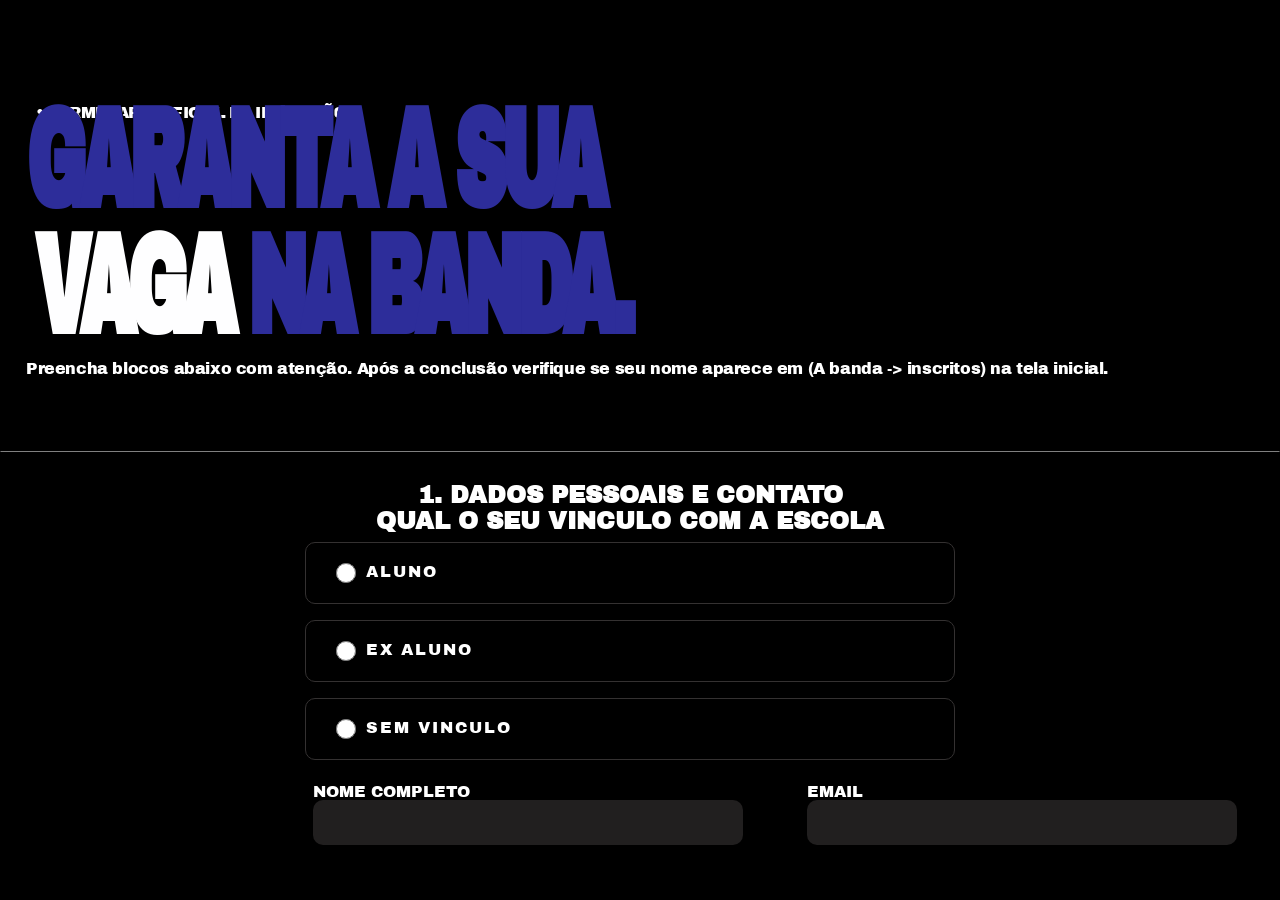
<file: form.html>
<!DOCTYPE html>
<html lang="pt-br">

<head>
    <meta charset="UTF-8">
    <meta name="viewport" content="width=device-width, initial-scale=1.0">
    <link rel="stylesheet" href="css/form.css">
    <title>Document</title>
</head>

<body>
    <div class="face">
        <p class="text01">• FORMULARIO OFICIAL DE INSCRIÇÃO</p>
        <h1> GARANTA A SUA
            <br> <span class="color-word">VAGA</span> NA BANDA.
        </h1>
        <p class="text02">Preencha blocos abaixo com atenção. Após a conclusão verifique se seu nome aparece em (A banda
            -> inscritos) na tela inicial.</p>
    </div>

    <section class="conteiner">
        <form class="box-conteiner">
            <h1>1. DADOS PESSOAIS E CONTATO</h1>
            <h2>QUAL O SEU VINCULO COM A ESCOLA</h2>

            <label class="checklistAluno">
                <input type="radio" name="vinculo">ALUNO
            </label>

            <label class="checklistAluno">
                <input type="radio" name="vinculo"> EX ALUNO
            </label>

            <label class="checklistAluno">
                <input type="radio" name="vinculo"> SEM VINCULO
            </label>

            <div class="checkdata">
                <label for="" class="checklistNome">NOME COMPLETO <br>
                    <input class="campoNome" type="text">
                </label>
                <label for="">EMAIL <br>
                    <input class="campoemail" type="text">
                </label>
            </div>
        </form>
    </section>
    <script src="js/index.js"></script>
</body>

</html>
</file>
<file: css/form.css>
@import url('https://fonts.googleapis.com/css2?family=Anton&family=Archivo+Black&family=Playfair+Display:ital,wght@0,400..900;1,400..900&display=swap');

* {
    margin: 0;
}
body{
    background: black;
    color:white;
    font-family: "Archivo Black", sans-serif;
}



.face{
    display: flex;
    flex-direction: column;
    justify-content: center;
    align-items:baseline ;
    border: 1px solid black;
    height: 50vh;
    border-bottom: 1px solid gray
}
.text01{
    display: flex;
    margin-left: 35px;
    color:rgb(255, 255, 255);
    position: absolute;
    top:11.5%;
    margin-bottom: 0;
    letter-spacing: -0.9px;
    
}
.face h1{
    margin-left: 25px;
    font-family: "Archivo Black", sans-serif;
    font-size: 70px;
    font-weight: 900;
    letter-spacing: -5px;
    color: rgb(45, 45, 154);
    line-height: 0.9;
    transform: scaleY(2);
    text-shadow: 0.5px 0.5px 0.5px rgb(0, 0, 0);
}
.color-word{
    color: rgb(254, 254, 255);
    margin-left: 8px;
}
.text02{
    letter-spacing: -0.4px;
    margin-left: 25px;
    color:white;
    position: absolute;
    top:40%;
    

}
.conteiner{
    display: flex;
    justify-content: center;
    margin: 30px;
    margin-left: 10px ;
    height: 100px;
   /* border: 1px solid white;*/
}

.box-conteiner{
    width: 70%;
    display: flex;
    flex-direction: column;
    
    align-items: center;

}
.checklistAluno{
    display: flex;
    margin: 8px;
    background: linear-gradient(rgb(15, 14, 14));
    border: 1px solid rgb(52, 49, 49);
    padding: 20px;
    border-radius: 10px;
    letter-spacing: 2px;
    width: 70%;
    transition: all 0.2s ease;
}
.checklistAluno input{
    padding: 10px;
    width: 40px;
    height: 20px;
    accent-color: rgb(45, 45, 154);
    
}
.checklistAluno:hover{
    border: 1px solid;
    border-color: #007bff80;
    
}
.checklistAluno:has(input:checked){
    border: 2px solid;
    border-color: rgb(45, 45, 154);
}
/* DIV DOS DADOS NOME,EMAIL,ETC.*/
.checkdata{
    margin: 15px;
    display: flex;
    gap:10%;
    width: 73%;
}
.checklistNome{
    display: flex;
    flex-direction: column;
    justify-content: baseline;
}

.campoNome, .campoemail {
        border-radius: 10px 10px 10px 10px ;
        padding: 15px;
        width: 400px;
        background: rgb(33, 31, 31);
        border: none;
        color: white;
        outline: none;

}
.campoNome:focus, .campoemail:focus{
    outline: 2px solid rgb(45, 45, 154);
}
</file>
